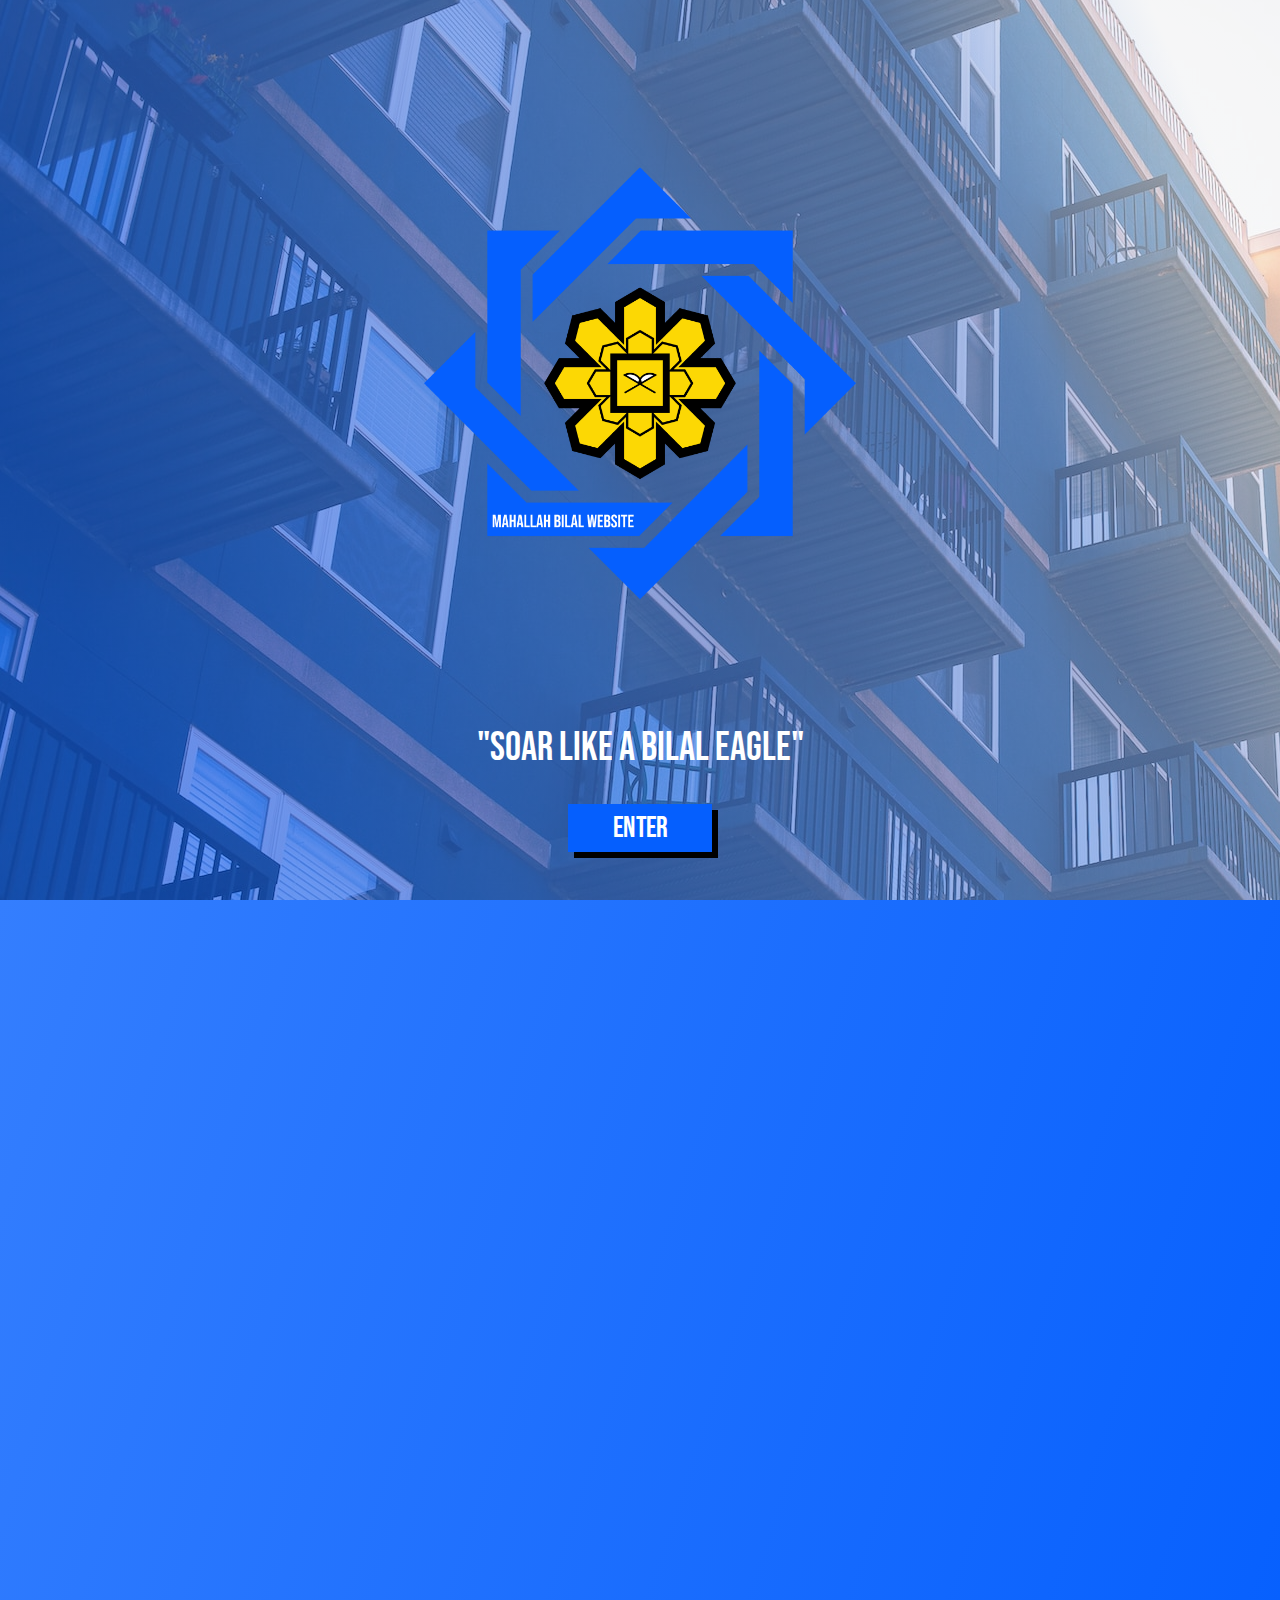
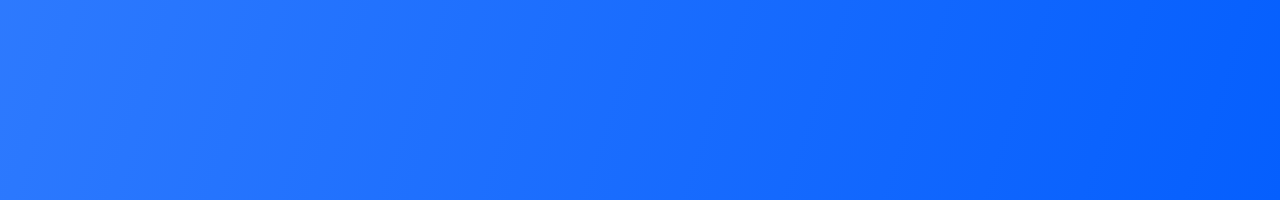
<file: Group-Project/index.html>
<!DOCTYPE html>
<html lang="en">
<head>
    <meta charset="UTF-8">
    <meta name="viewport" content="width=device-width, initial-scale=1.0">
    <title>Mahallah Bilal Website</title>
    <link rel="stylesheet" href="index-style.css">
    <script src="index-script.js"></script>
</head>
<body>
    <div class="container">
        <div class="page">
            <div class="content">
                <div class="logo">
                    <div class="outer"><img src="Assets\Logo outside.png" alt="bilal_logo_outer" id="outer_logo"></div>
                    <div class="inner"><img src="Assets\Logo Inside.png" alt="bilal_logo_inner" id="inner_logo"></div>
                </div>
                <div class="label">"SOAR LIKE A BILAL EAGLE"</div>
                <div class="button"><button class="enter" onclick="transition()">ENTER</button></div>
            </div>
        </div>
        <div class="transition_page"></div>
    </div>
</body>
</html>
</file>
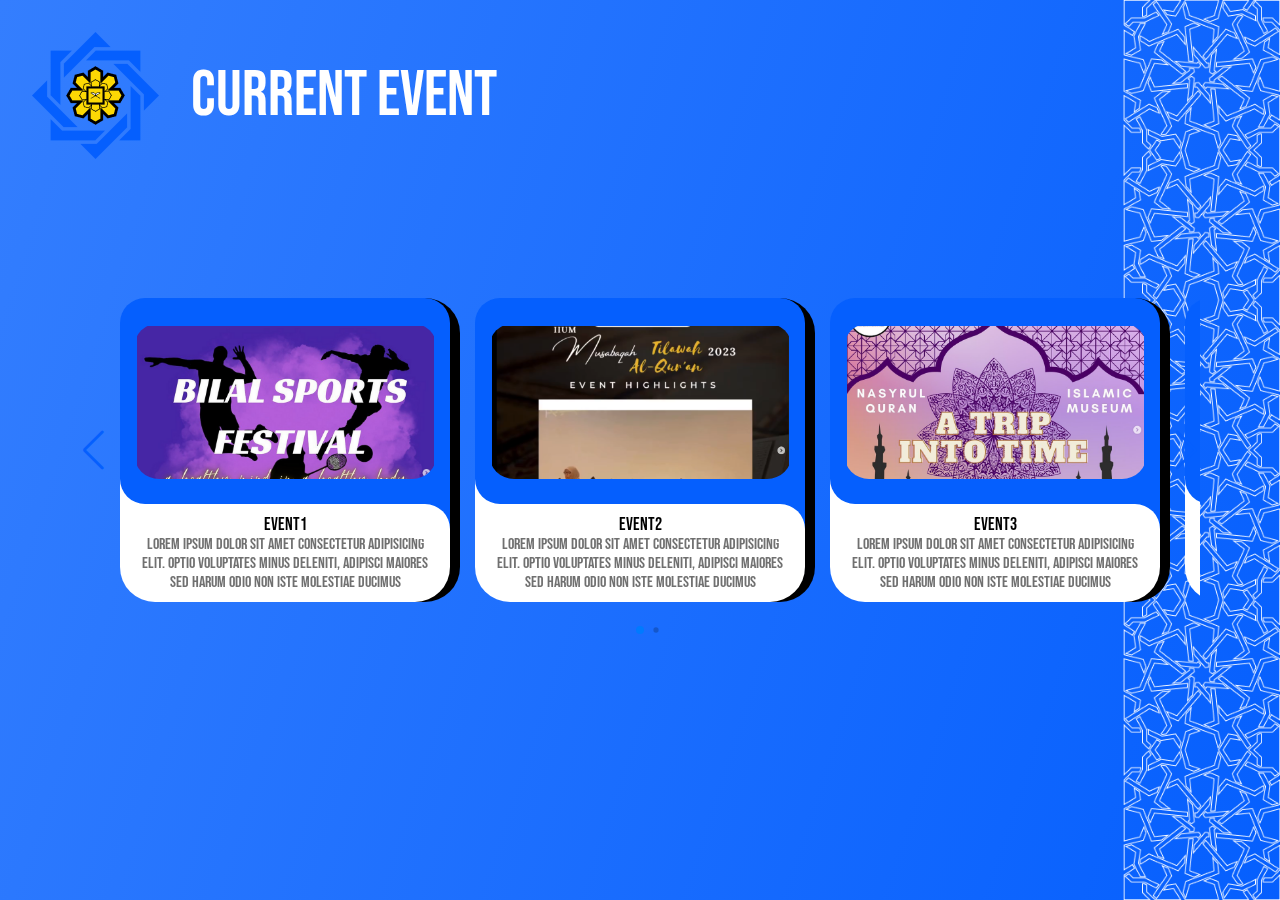
<file: Group-Project/event.html>
<!DOCTYPE html>
<html lang="en">
<head>
    <meta charset="UTF-8">
    <meta name="viewport" content="width=device-width, initial-scale=1.0">
    <title>Current Event</title>
    <link rel="stylesheet" href="swiper-bundle-min.css">
    <link rel="stylesheet" href="event-style.css">

</head>
<body>
    <div class="container">
        <div class="page">
            <div class="pattern"><img src="Assets/Pattern.png"></div>
            <header class="header">
                <div class="header-content">
                    <img src="Assets/Bilal Logo.png" alt="bilal logo">
                    <p>CURRENT EVENT</p>
                </div>
            </header>
            <div class="body-slide">
                <div class="slide-container swiper">
                    <div class="slide-content">
                        <div class="card-wrapper swiper-wrapper">
                            <div class="card swiper-slide">
                                <div class="image-content">
                                    <span class="overlay"></span>

                                    <div class="card-image">
                                        <img src="Assets/bilalsportfest.png" alt="" class="card-img">
                                    </div>
                                </div>

                                <div class="card-content">
                                    <h2 class="name"> event1</h2>
                                    <p class="description">Lorem ipsum dolor sit amet consectetur adipisicing elit. Optio voluptates minus deleniti, adipisci maiores sed harum odio non iste molestiae ducimus </p>

                                </div>
                            </div>
                            <div class="card swiper-slide">
                                <div class="image-content">
                                    <span class="overlay"></span>

                                    <div class="card-image">
                                        <img src="Assets/tilawahevent.png" alt="" class="card-img">
                                    </div>
                                </div>

                                <div class="card-content">
                                    <h2 class="name"> event2</h2>
                                    <p class="description">Lorem ipsum dolor sit amet consectetur adipisicing elit. Optio voluptates minus deleniti, adipisci maiores sed harum odio non iste molestiae ducimus </p>

                                </div>
                            </div>
                            <div class="card swiper-slide">
                                <div class="image-content">
                                    <span class="overlay"></span>

                                    <div class="card-image">
                                        <img src="Assets/nasyidevent.png" alt="" class="card-img">
                                    </div>
                                </div>

                                <div class="card-content">
                                    <h2 class="name"> event3</h2>
                                    <p class="description">Lorem ipsum dolor sit amet consectetur adipisicing elit. Optio voluptates minus deleniti, adipisci maiores sed harum odio non iste molestiae ducimus </p>

                                </div>
                            </div>
                            <div class="card swiper-slide">
                                <div class="image-content">
                                    <span class="overlay"></span>

                                    <div class="card-image">
                                        <img src="Assets/explorace.png" alt="" class="card-img">
                                    </div>
                                </div>

                                <div class="card-content">
                                    <h2 class="name"> event4</h2>
                                    <p class="description">Lorem ipsum dolor sit amet consectetur adipisicing elit. Optio voluptates minus deleniti, adipisci maiores sed harum odio non iste molestiae ducimus </p>

                                </div>
                            </div>
                            <div class="card swiper-slide">
                                <div class="image-content">
                                    <span class="overlay"></span>

                                    <div class="card-image">
                                        <img src="Assets/khatworkshop.png" alt="" class="card-img">
                                    </div>
                                </div>

                                <div class="card-content">
                                    <h2 class="name"> event5</h2>
                                    <p class="description">Lorem ipsum dolor sit amet consectetur adipisicing elit. Optio voluptates minus deleniti, adipisci maiores sed harum odio non iste molestiae ducimus </p>

                                </div>
                            </div>
                            <div class="card swiper-slide">
                                <div class="image-content">
                                    <span class="overlay"></span>

                                    <div class="card-image">
                                        <img src="Assets/grandbriefing.png" alt="" class="card-img">
                                    </div>
                                </div>

                                <div class="card-content">
                                    <h2 class="name">event6</h2>
                                    <p class="description">Lorem ipsum dolor sit amet consectetur adipisicing elit. Optio voluptates minus deleniti, adipisci maiores sed harum odio non iste molestiae ducimus </p>

                                </div>
                            </div>
                        </div>
                    </div>
                    <div class="swiper-button-next swiper-navBtn"></div>
                    <div class="swiper-button-prev swiper-navBtn"></div>
                    <div class="swiper-pagination"></div>
                </div>
            </div>
        </div>
    </div>
</body>

<script src="swiper-bundle.min.js"></script>
<script src="swiper.js"></script>
</html>
</file>
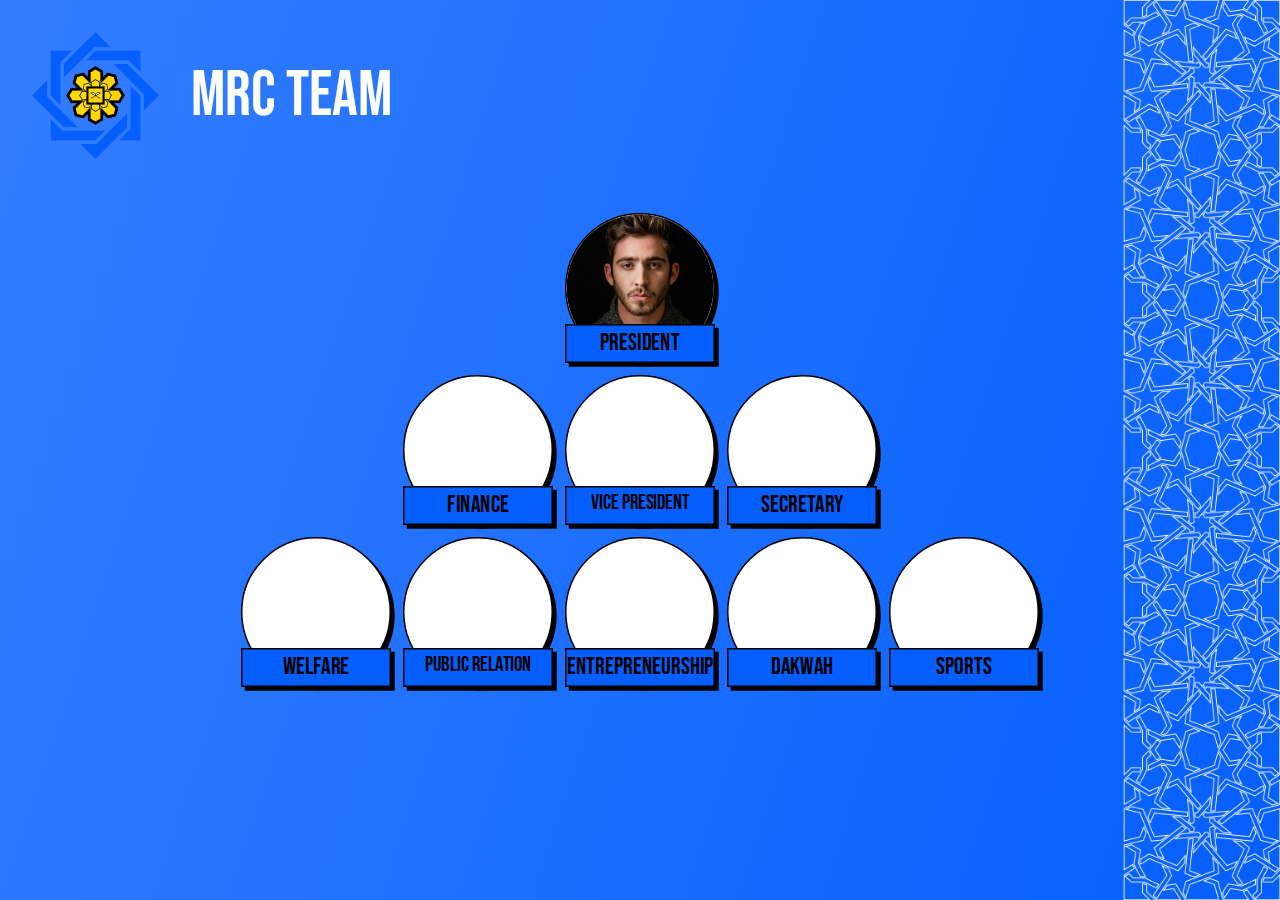
<file: Group-Project/mrc.html>
<!DOCTYPE html>
<html lang="en">
<head>
    <meta charset="UTF-8">
    <meta name="viewport" content="width=device-width, initial-scale=1.0">
    <title>MRC Page</title>
    <link rel="stylesheet" href="mrc-style.css">
    <script src="mrc-script.js"></script>

</head>
<body>
    <div class="container">
        <div class="page">
            <div class="pattern"><img src="Assets\Pattern.png"></div>
            <header class="header">
                <div class="header-content">
                    <img src="Assets\Bilal Logo.png" alt="bilal logo">
                    <p>MRC TEAM</p>
                </div>
            </header>
            <div class="content">
                <div class="bio p1"  onmouseenter="revealName(1)" onmouseleave="hideName()" onclick="revealBio(1)">
                    <div class="tag-bio tp1">
                        <p class="name1">JOHN</p>
                        <p class="title1">President</p>
                    </div>
                    <div class="image-box box1"><img src="Assets/potrait.jpg" alt="potrait"></div>
                </div>
                <div class="back-bio bp1">
                    <div class="text">
                        Lorem ipsum dolor sit amet, consectetur adipiscing elit. Cras suscipit sodales mattis. Integer ac sapien.
                    </div>
                    <div class="button" onclick="closeBio()">
                        <img src="Assets/arrow.png" alt="close button">
                    </div>
                </div>
                <div class="bio p2" onmouseenter="revealName(2)" onmouseleave="hideName()" onclick="revealBio(2)">
                    <div class="tag-bio tp2">
                        <p class="name2">Ali</p>
                        <p class="title2">Finance</p>
                    </div>
                    <div class="image-box"></div>
                </div>
                <div class="back-bio bp2">
                    <div class="text">
                        Lorem ipsum dolor sit amet, consectetur adipiscing elit. Cras suscipit sodales mattis. Integer ac sapien.
                    </div>
                    <div class="button" onclick="closeBio()">
                        <img src="Assets/arrow.png" alt="close button">
                    </div>
                </div>
                <div class="bio p3" onmouseenter="revealName(3)" onmouseleave="hideName()" onclick="revealBio(3)">
                    <div class="tag-bio tp3">
                        <p class="name3">Abu</p>
                        <p class="title3">Vice President</p>
                    </div>
                    <div class="image-box"></div>
                </div>
                <div class="back-bio bp3">
                    <div class="text">
                        Lorem ipsum dolor sit amet, consectetur adipiscing elit. Cras suscipit sodales mattis. Integer ac sapien.
                    </div>
                    <div class="button" onclick="closeBio()">
                        <img src="Assets/arrow.png" alt="close button">
                    </div>
                </div>
                <div class="bio p4" onmouseenter="revealName(4)" onmouseleave="hideName()" onclick="revealBio(4)">
                    <div class="tag-bio tp4">
                        <p class="name4">Ahmad</p>
                        <p class="title4">Secretary</p>
                    </div>
                    <div class="image-box"></div>
                </div>
                <div class="back-bio bp4">
                    <div class="text">
                        Lorem ipsum dolor sit amet, consectetur adipiscing elit. Cras suscipit sodales mattis. Integer ac sapien.
                    </div>
                    <div class="button" onclick="closeBio()">
                        <img src="Assets/arrow.png" alt="close button">
                    </div>
                </div>
                <div class="bio p5 " onmouseenter="revealName(5)" onmouseleave="hideName()" onclick="revealBio(5)">
                    <div class="tag-bio tp5">
                        <p class="name5">Ahmad</p>
                        <p class="title5">Welfare</p>
                    </div>
                    <div class="image-box"></div>
                </div>
                <div class="back-bio bp5">
                    <div class="text">
                        Lorem ipsum dolor sit amet, consectetur adipiscing elit. Cras suscipit sodales mattis. Integer ac sapien.
                    </div>
                    <div class="button" onclick="closeBio()">
                        <img src="Assets/arrow.png" alt="close button">
                    </div>
                </div>
                <div class="bio p6" onmouseenter="revealName(6)" onmouseleave="hideName()" onclick="revealBio(6)">
                    <div class="tag-bio tp6">
                        <p class="name6">Ahmad</p>
                        <p class="title6">Public Relation</p>
                    </div>
                    <div class="image-box"></div>
                </div>
                <div class="back-bio bp6">
                    <div class="text">
                        Lorem ipsum dolor sit amet, consectetur adipiscing elit. Cras suscipit sodales mattis. Integer ac sapien.
                    </div>
                    <div class="button" onclick="closeBio()">
                        <img src="Assets/arrow.png" alt="close button">
                    </div>
                </div>
                <div class="bio p7" onmouseenter="revealName(7)" onmouseleave="hideName()" onclick="revealBio(7)">
                    <div class="tag-bio tp7">
                        <p class="name7">Ahmad</p>
                        <p class="title7">Entrepreneurship</p>
                    </div>
                    <div class="image-box"></div>
                </div>
                <div class="back-bio bp7">
                    <div class="text">
                        Lorem ipsum dolor sit amet, consectetur adipiscing elit. Cras suscipit sodales mattis. Integer ac sapien.
                    </div>
                    <div class="button" onclick="closeBio()">
                        <img src="Assets/arrow.png" alt="close button">
                    </div>
                </div>
                <div class="bio p8" onmouseenter="revealName(8)" onmouseleave="hideName()" onclick="revealBio(8)">
                    <div class="tag-bio tp8">
                        <p class="name8">Ahmad</p>
                        <p class="title8">Dakwah</p>
                    </div>
                    <div class="image-box"></div>
                </div>
                <div class="back-bio bp8">
                    <div class="text">
                        Lorem ipsum dolor sit amet, consectetur adipiscing elit. Cras suscipit sodales mattis. Integer ac sapien.
                    </div>
                    <div class="button" onclick="closeBio()">
                        <img src="Assets/arrow.png" alt="close button">
                    </div>
                </div>
                <div class="bio p9" onmouseenter="revealName(9)" onmouseleave="hideName()" onclick="revealBio(9)">
                    <div class="tag-bio tp9">
                        <p class="name9">Ahmad</p>
                        <p class="title9">Sports</p>
                    </div>
                    <div class="image-box"></div>
                </div>
                <div class="back-bio bp9">
                    <div class="text">
                        Lorem ipsum dolor sit amet, consectetur adipiscing elit. Cras suscipit sodales mattis. Integer ac sapien.
                    </div>
                    <div class="button" onclick="closeBio()">
                        <img src="Assets/arrow.png" alt="close button">
                    </div>
                </div>
            </div>
        </div>
    </div>
</body>
</html>
</file>
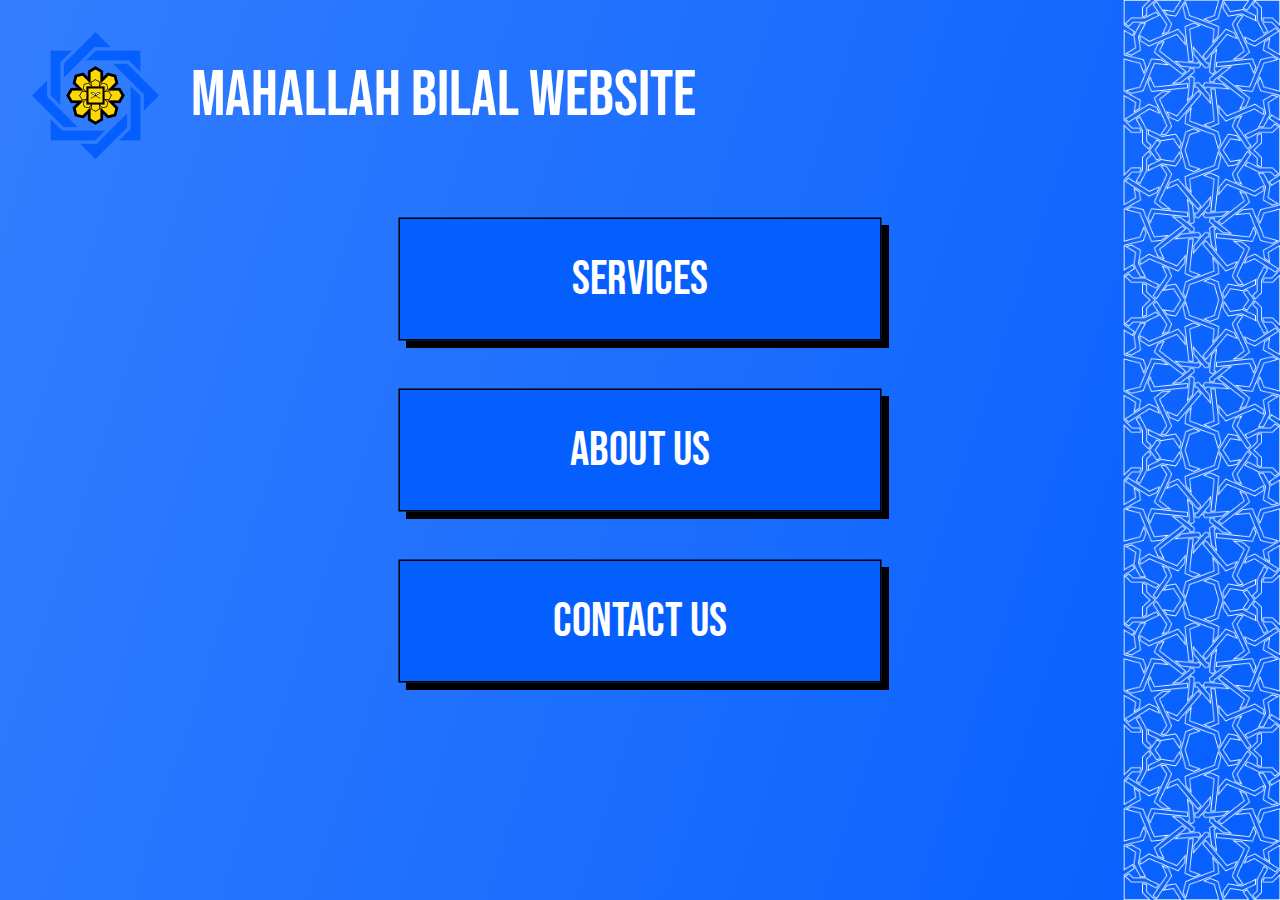
<file: Group-Project/nav.html>
<!DOCTYPE html>
<html lang="en">
<head>
    <meta charset="UTF-8">
    <meta name="viewport" content="width=device-width, initial-scale=1.0">
    <title>Mahallah Bilal Website</title>
    <link rel="stylesheet" href="nav-style.css">
    <script src="nav-script.js"></script>
</head>
<body>
    <div class="container">
        <div class="page">
            <div class="pattern"><img src="Assets\Pattern.png"></div>
            <header class="header">
                <div class="header-content">
                    <img src="Assets\Bilal Logo.png" alt="bilal logo">
                    <p>MAHALLAH BILAL WEBSITE</p>
                </div>
            </header>
            <div class="content">
                <div class="button service-button" onmouseover="hoverService()" onmouseleave="hoverOut()" onclick="showOptService()">
                    <div class="label main-label">
                        <div class="text-box"><p>SERVICES</p></div>
                        <div class="icon-box"><img src="Assets\Service Icon.png"></div>
                    </div>
                    <div class="label opt-label">
                        <div class="left service-left"><a href="reg.html">MAHALLAH<br>REGISTRATION</a></div>
                        <div class="right service-right"><a href="report.html">REPORT</a></div>
                    </div>
                </div>
                <div class="button about-button" onmouseover="hoverAbout()" onmouseleave="hoverOut()" onclick="showOptAbout()">
                    <div class="label main-label">
                        <div class="text-box"><p>ABOUT US</p></div>
                        <div class="icon-box"><img src="Assets\About Icon.png"></div>
                    </div>
                    <div class="label opt-label">
                        <div class="left about-left"><a href="mrc.html">MRC TEAM</a></div>
                        <div class="right about-right"><a href="event.html">CURRENT EVENTS</a></div>
                    </div>
                </div>
                <div class="button contact-button" onmouseover="hoverContact()" onmouseleave="hoverOut()" onclick="contact_page()">
                    <div class="label main-label">
                        <div class="text-box"><p>CONTACT US</p></div>
                        <div class="icon-box"><img src="Assets\Contact Icon.png"></div>
                    </div>
                </div>
            </div>
        </div>
    </div>
</body>
</html>
</file>
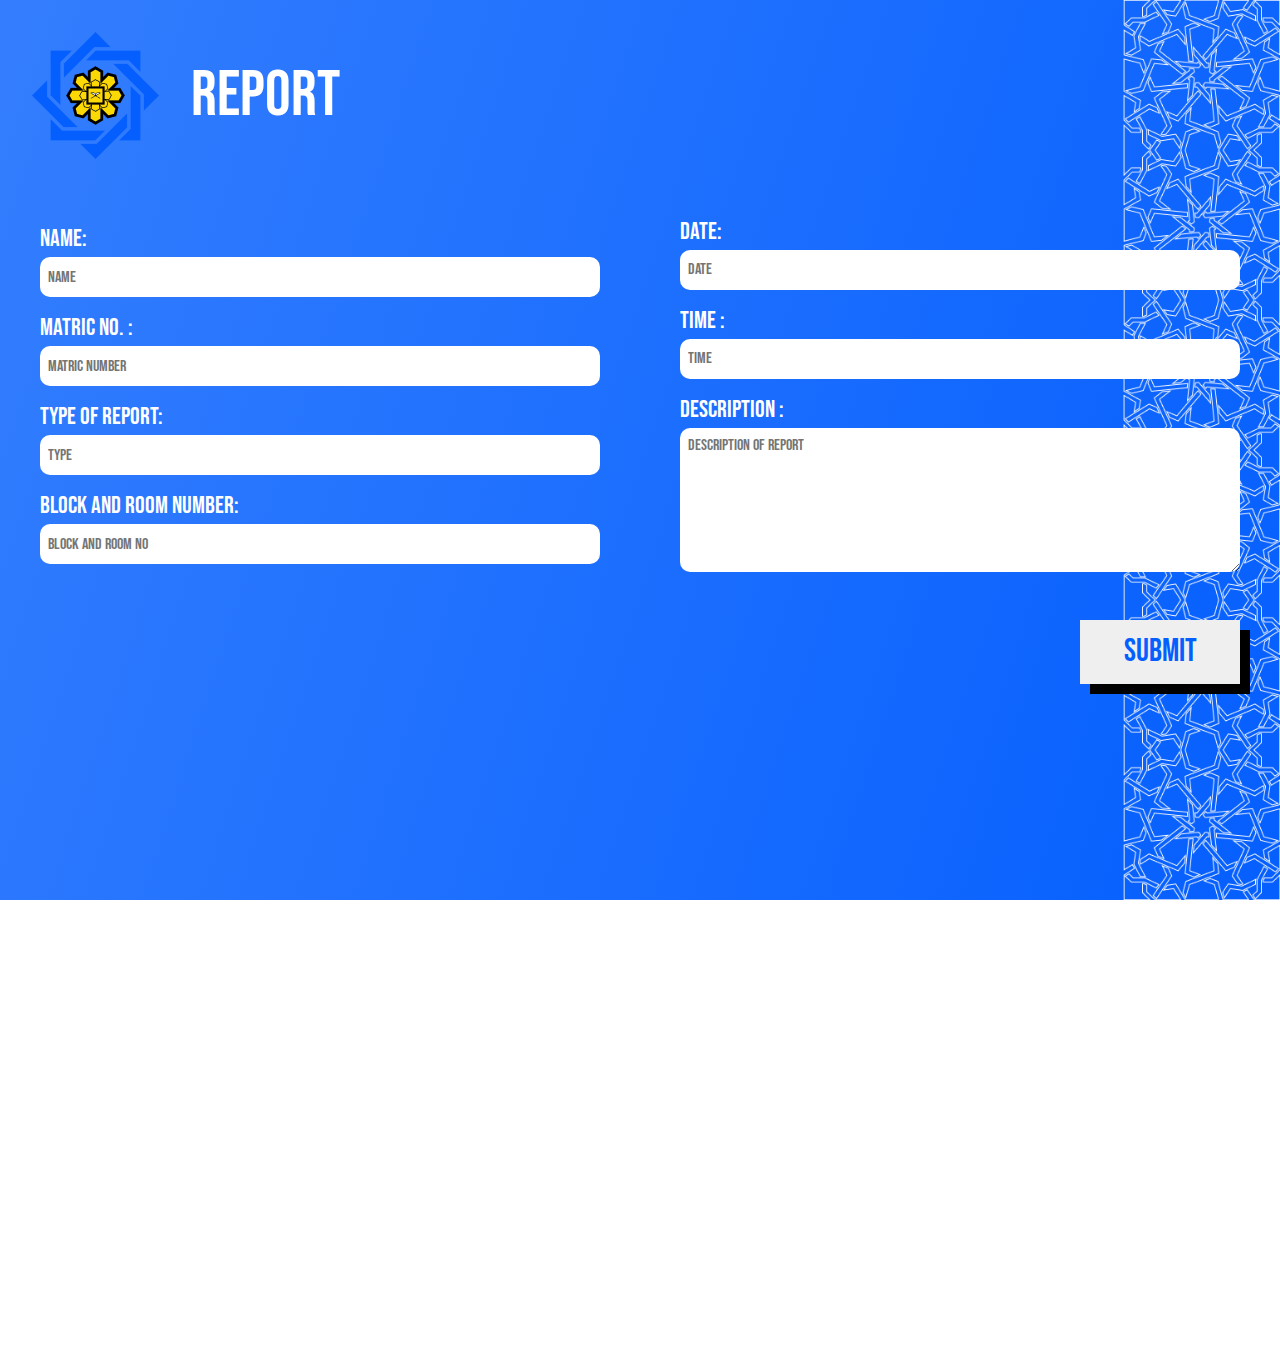
<file: Group-Project/report.html>
<!DOCTYPE html>
<html lang="en">
<head>
    <meta charset="UTF-8">
    <meta name="viewport" content="width=device-width, initial-scale=1.0">
    <title>Document</title>
    <link rel="stylesheet" href="report-style.css">

</head>
<body>
    <div class="container">
        <div class="page">
            <div class="pattern"><img src="Assets\Pattern.png"></div>
            <header class="header">
                <div class="header-content">
                    <img src="Assets\Bilal Logo.png" alt="bilal logo">
                    <p>REPORT</p>
                </div>
            </header>
            <div class="content">
                <form action="" method="get">
                    <div class="form">
                        <div class="report-box">
                            <div class="inner-box left-box">
                                <p>
                                    <label for="username">Name: </label>
                                    <input type="text" name="username" id="username" placeholder="Name" required>
                                </p>
                                <p>
                                    <label for="matric">Matric No. : </label>
                                    <input type="text" name="matric-no" id="matric-no" placeholder="Matric Number" required>
                                </p>
                                <p>
                                    <label for="type">Type of Report: </label>
                                    <input type="text" name="type" id="type" placeholder="Type" required>
                                </p>
                                <p>
                                    <label for="room">Block and Room Number: </label>
                                    <input type="text" name="room" id="room" placeholder="Block and Room No" required>
                                </p>
                            </div>
                            <div class="inner-box right-box">
                                <p>
                                    <label for="date">Date: </label>
                                    <input type="text" name="date" id="date" placeholder="Date" required>
                                </p>
                                <p>
                                    <label for="time">Time : </label>
                                    <input type="text" name="time" id="time" placeholder="Time" required>
                                </p>
                                <p>
                                    <label for="desc">Description : </label>
                                    <textarea name="desc" id="desc" cols="30" rows="10" placeholder="Description of report" required></textarea>
                                </p>
                            </div>
                        </div>
                        <div class="button">
                            <button type="submit">SUBMIT</button>
                        </div>
                    </div>
                </form>
            </div>
        </div>
    </div>
</body>
</html>
</file>
<file: Group-Project/index-style.css>
@import url('https://fonts.googleapis.com/css2?family=Bebas+Neue&display=swap');

*,
* ::before,
* ::after {
    box-sizing: border-box;
}

*{
    margin: 0;
    padding: 0;
    font-family: 'Bebas Neue', sans-serif;
    font-size: 1rem;
    text-decoration: none;
}

body{
    overflow: hidden;
}

.container{
    height: 100vh;
    width: 100vw;
}
.page{
    height: 100vh;
    width: 100vw;
    background-image: linear-gradient(247deg, rgba(255, 255, 255, 0.55) 7.85%, rgba(119, 160, 232, 0.55) 25.44%, rgba(5, 95, 254, 0.55) 88.19%)
    , url(Assets/BG.png);
}

.content{
    height: 100vh;
    width: 100vw;
    padding: 2rem;
    display: flex;
    flex-direction: column;
    justify-content: center;
    gap: 1rem;
    align-items: center;
}

.logo{
    scale: 0.4;
    height: 720px;
    width: 720px;
}

.outer{
    position: absolute;
    display: flex;
}
.outer img{
    display: block;
    height: 720px;
    width: auto;
}
.inner{
    padding: 200px;
    position: absolute;
}
.inner img{
    display: block;
    height: 320px;
    width: auto;
}

.label{
    color: white;
    font-size: 1.5rem;
}

.button button{
    scale: 0.6;
    width: 15rem;
    height: 5rem;
    font-size: 3rem;
    color: white;
    background-color: #055FFE;
    border-style: none;
    box-shadow: 10px 10px black;
    transition: all 0.3s ease-in-out;
}
.button button:hover{
    color: #055FFE;
    background-color: white;
    box-shadow: 0px 0px;
    cursor: pointer;
}

.transition_page{
    position: absolute;
    width: 100vw;
    height: 100vh;
    background-image: linear-gradient(108deg, #347EFE 0%, #055FFE 100%);
}

@media (min-width: 800px){
    .logo{
        scale: 0.6;
    }
    .label{
        font-size: 2.5rem;
    }
}
</file>
<file: Group-Project/event-style.css>
@import url('https://fonts.googleapis.com/css2?family=Bebas+Neue&display=swap');

@keyframes slideInLeft{
    from {
        transform: translateX(-1920px);
    }
    to {
        transform: translateX(0px);
    }
}
@keyframes slideInRight{
    from {
        transform: translateX(300px);
    }
    to {
        transform: translateX(0px);
    }
}
@keyframes fadeInRight {
    from {
        transform: translateX(200px);
        opacity: 0;
    }
    to {
        transform: translateX(0px);
        opacity: 1; 
    }
}

*,
* ::before,
* ::after {
    box-sizing: border-sub;
}

*{
    margin: 0;
    padding: 0;
    font-family: 'Bebas Neue', sans-serif;
    font-size: 1rem;
    text-decoration: none;
}

body{
    min-height: 100vh;
    display: flex;
    align-items: center;
    justify-content: center;
    background-color: white;
    overflow: hidden;   
}

.container{
    height: 100vh;
    width: 100vw;
}

.page{
    height: 100vh;
    width: 100vw;
    background: linear-gradient(108deg, #347EFE 0%, #055FFE 100%);  
}

.pattern{
    position: absolute;
    right: 0px;
    animation: slideInRight 1s ease-out;
}
.pattern img{
    display: block;
    height: 100vh;
}
.header{
    position: absolute;
    width: 100vw;
    padding: 0.5rem;
    left: 0px;
    animation: slideInLeft 1s ease-out;
}

.header-content{
    display: flex;
    flex-direction: column;
    justify-content: center;
    align-items: center;
    gap: 0.5rem;
}

.header-content img{
    max-height: 75px;
}

.header-content p{
    font-size: 1rem;
    color: white;
}
.slide-container{
    max-width: 1120px;
    width: 100%;
    background-color: linear-gradient(108deg, #347EFE 0%, #055FFE 100%);;
    padding: 40px 0;
    justify-content: center;
}
.body-slide{
    height: 100vh;
    width: 100vw;
    display: flex;
    justify-content: center;
    align-items: center;
    animation:fadeInRight 1s ease-out;
}
.slide-content{
    
    margin: 0 40px;
    background-color: linear-gradient(108deg, #347EFE 0%, #055FFE 100%);
    
}
.card{
    border-radius: 35px;
    background-color: #FFF;
    box-shadow: 10px 0px black;
}
.image-content,
.card-content{
    display: flex;
    flex-direction: column;
    align-items: center;
    padding: 10px 14px;
}
.image-content{
    position: relative;
    row-gap: 20px;
    border-radius: 25px 25px 0px 25px;
    border: white;
    padding: 25px 0;
}
.overlay{
    position: absolute;
    left: 0;
    top: 0;
    height: 100%;
    width: 100%;
    background-color: #055FFE;
    border-radius: 25px 25px 0px 25px;
    /* border: solid white 1px ; */
}
.overlay::before,
.overlay::after{
    content: '';
    position: absolute;
    right: 0;
    bottom: -35px;
    height: 35px;
    width: 35px;
    background-color: #055FFE;
}
.overlay::after{
    border-radius: 0 25px 0 0;
    background-color: white;
}
.card-image{
    position: relative;
    height: 150px;
    width: 90%;
    border-radius: 25px;
    padding: 3px;
    overflow: hidden;
}
.card-img{
    display: block;
    width: 100%;
}
.name{
    font-size: 18px;
    font-weight: 500;
    color: black;
}
.description{
    font-size: 1rem;
    color: #707070;
    text-align: center;
}
.swiper-navBtn{
    color: #055FFE;
}
.swiper-navBtn:hover{
    color: #000;
}
.swiper-navBtn::before,
.swiper-navBtn::after{
    font-size: 40px;
}
.swiper-button-next{
    right:0
}
.swiper-button-prev{
    left: 0;
}
.swiper-pagination.bullet{
    background-color:#347EFE;
    opacity: 1;
}
.swiper-pagination.bullet-active{
    background-color: #055FFE;
}

@media (min-width: 800px){
    .header{
        position: absolute;
        width: 100vw;
        padding: 2rem;
        left: 0px;
    }
    .header-content{
        justify-content: flex-start;
        flex-direction: row;
        gap: 2rem;
    }
    .header-content img{
        max-height: 127px;
    }
    .header-content p{
        font-size: 4rem;
    }
}
</file>
<file: Group-Project/mrc-style.css>
@import url('https://fonts.googleapis.com/css2?family=Bebas+Neue&display=swap');

@keyframes slideInLeft{
    from {
        transform: translateX(-1920px);
    }
    to {
        transform: translateX(0px);
    }
}
@keyframes slideInRight{
    from {
        transform: translateX(300px);
    }
    to {
        transform: translateX(0px);
    }
}
@keyframes fadeInRight {
    from {
        transform: translateX(200px);
        opacity: 0;
    }
    to {
        transform: translateX(-100px);
        opacity: 1; 
    }
}

*,
* ::before,
* ::after {
    box-sizing: border-sub;
}

*{
    margin: 0;
    padding: 0;
    font-family: 'Bebas Neue', sans-serif;
    font-size: 1rem;
    text-decoration: none;
}

body{
    overflow: hidden;
}

.container{
    height: 100vh;
    width: 100vw;
}

.page{
    display: flex;
    height: 100vh;
    width: 100vw;
    background: linear-gradient(108deg, #347EFE 0%, #055FFE 100%);
    justify-content: center;
    align-items: center;
}

.pattern{
    scale: 1.25;
    position: absolute;
    right: -50px;
    animation: slideInRight 1s ease-out;
}
.pattern img{
    display: block;
    height: 100vh;
}

.header{
    width: 100vw;
    padding: 2rem;
    left: 0px;
    top: 0;
    animation: slideInLeft 1s ease-out;
}

.header-content{
    scale: 0.75;
    display: flex;
    flex-direction: column;
    align-items: center;
    justify-content: center;
    gap: 2rem;
}

.header-content img{
    max-height: 127px;
}

.header-content p{
    text-align: center;
    font-size: 2rem;
    color: white;
}

.content{
    scale: 0.6;
    transform: translateX(-100px);
    width: 50%;
    height: fit-content;
    display: grid;
    grid-template-columns: repeat(3,100px);
    grid-template-rows: repeat(9,100px);
    grid-gap: 1rem;
    animation:fadeInRight 1s ease-out;
}



.bio{
    display: flex;
    width: 120px;
    height: 120px;
    z-index: 1;
    justify-content: center;
    align-items: flex-end;
    cursor: pointer;
    /* transform: translateX(-200px); */
}

.bio .tag-bio,.image-box{
    border: 2px solid black;
    box-shadow: 5px 5px black;
}

.back-bio{
    display: none;
    justify-content: flex-end;
    align-items: center;
    background-color: white;
    border-radius: 0 25px 25px 0;
    border: 2px solid black;
    z-index: 0;
    opacity: 0;
}
.back-bio img{
    display: block;
    height: 4rem;
    margin: 1rem;
    cursor: pointer;
}
.back-bio .text{
    display: flex;
    align-items: center;
    width: 50%;
    height: 100%;
}

.image-box{
    scale: 0.6;
    overflow: hidden;
    position: absolute;
    background-color: white;
    border-radius: 50%;
    z-index: 0;
    transform: translateY(60px);
    height: 196px;
    width: 196px;
}
.image-box img{
    display: block;
}
.box1 img{
    height: 300px;
    /* transform: translateX(10px); */
    transform: translateY(-20px);
}

.tag-bio{
    scale: 0.9;
    display: flex;
    flex-direction: column;
    align-items: center;
    justify-content: center;
    background-color: #055FFE;
    width: 196px;
    height: 3rem;
    z-index: 1;
}

.tag-bio p{
    font-size: 1.75rem;
}

.tp3 p,.tp6 p{
    margin: 8px 0 0 0;
    font-size: 1.35rem;
}

.tag-bio p:first-child{
    transform: translateY(15px);
    opacity: 0;
}
.tag-bio p:nth-child(2){
    transform: translateY(-20px);
}

.p1{
    grid-area: 1 / 2 / 2 / 3;
}
.bp1{
    grid-area: 1 / 1 / 2 / 4;
}
.p2{
    grid-area: 2 / 2 / 3 / 3;
}
.bp2{
    grid-area: 2 / 1 / 3 / 4;
}
.p3{
    grid-area: 3 / 2 / 4 / 3;
}
.bp3{
    grid-area: 3/ 1 / 4 / 4;
}
.p4{
    grid-area: 4 / 2 / 5 / 3;
}
.bp4{
    grid-area: 4 / 1 / 5 / 4;
}
.p5{
    grid-area: 5 / 2 / 6 / 3;
}
.bp5{
    grid-area: 5 / 1 / 6 / 4;
}
.p6{
    grid-area: 6 / 2 / 7 / 3;
}
.bp6{
    grid-area: 6 / 1 / 7 / 4;
}
.p7{
    grid-area: 7 / 2 / 8 / 3;
}
.bp7{
    grid-area: 7 / 1 / 8 / 4;
}
.p8{
    grid-area: 8 / 2 / 9 / 3;
}
.bp8{
    grid-area: 8 / 1 / 9 / 4;
}
.p9{
    grid-area: 9 / 2 / 10 / 3;
}
.bp9{
    grid-area: 9 / 1 / 10 / 4;
}

@media (min-width: 800px){
    @keyframes fadeInRight {
        from {
            transform: translateX(200px);
            opacity: 0;
        }
        to {
            transform: translateX(0px);
            opacity: 1; 
        }
    }
    
    .content{
        width: fit-content;
        transform: translateX(0);
        scale: 0.75;
        grid-template-columns: repeat(7,200px);
        grid-template-rows: repeat(3,200px);
    }
    .header{
        position: absolute;
    }
    .header-content{
        scale: 1;
        flex-direction: row;
        justify-content: flex-start;
    }
    .header-content p{
        font-size: 4rem;
    }
    .pattern{
        scale: 1;
        right: 0px;
    }
    .bio{
        width: 200px;
        height: 200px;
    }
    .image-box{
        scale: 1;
        transform: translateY(0);
    }
    .tag-bio{
        scale: 1;
    }
    .tag-bio p{
        font-size: 2rem;
    }

    .tp3 p,.tp6 p{
        margin: 0;
        font-size: 1.75rem;
    }

    .p1{
        grid-area: 1 / 4 / 2 / 5;
    }
    .bp1{
        grid-area: 1 / 3 / 2 / 6;
    }
    .p2{
        grid-area: 2 / 3 / 3 / 4;
    }
    .bp2{
        grid-area: 2 / 2 / 3 / 5;
    }
    .p3{
        grid-area: 2 / 4 / 3 / 5;
    }
    .bp3{
        grid-area: 2/ 3 / 3 / 6;
    }
    .p4{
        grid-area: 2 / 5 / 3 / 6;
    }
    .bp4{
        grid-area: 2 / 4 / 3 / 7;
    }
    .p5{
        grid-area: 3 / 2 / 4 / 3;
    }
    .bp5{
        grid-area: 3 / 1 / 4 / 4;
    }
    .p6{
        grid-area: 3 / 3 / 4 / 4;
    }
    .bp6{
        grid-area: 3 / 2 / 4 / 5;
    }
    .p7{
        grid-area: 3 / 4 / 4 / 5;
    }
    .bp7{
        grid-area: 3 / 3 / 4 / 6;
    }
    .p8{
        grid-area: 3 / 5 / 4 / 6;
    }
    .bp8{
        grid-area: 3 / 4 / 4 / 7;
    }
    .p9{
        grid-area: 3 / 6 / 4 / 7;
    }
    .bp9{
        grid-area: 3 / 5 / 4 / 8;
    }
}
</file>
<file: Group-Project/nav-style.css>
@import url('https://fonts.googleapis.com/css2?family=Bebas+Neue&display=swap');

@keyframes slideInLeft{
    from {
        transform: translateX(-1920px);
    }
    to {
        transform: translateX(0px);
    }
}
@keyframes slideInRight{
    from {
        transform: translateX(300px);
    }
    to {
        transform: translateX(0px);
    }
}
@keyframes fadeInLeft {
    from {
        transform: translateX(-200px);
        opacity: 0;
    }
    to {
        transform: translateX(0px);
        opacity: 1; 
    }
}

*,
* ::before,
* ::after {
    box-sizing: border-sub;
}

*{
    margin: 0;
    padding: 0;
    font-family: 'Bebas Neue', sans-serif;
    font-size: 1rem;
    text-decoration: none;
}

body{
    overflow: hidden;
}

.container{
    height: 100vh;
    width: 100vw;
}

.page{
    display: flex;
    height: 100vh;
    width: 100vw;
    background: linear-gradient(108deg, #347EFE 0%, #055FFE 100%);
}

.pattern{
    scale: 1.25;
    position: absolute;
    right: -50px;
    animation: slideInRight 1s ease-out;
}
.pattern img{
    display: block;
    height: 100vh;
}

.header{
    width: 100vw;
    height: 25%;
    padding: 2rem;
    left: 0px;
    animation: slideInLeft 1s ease-out;
}

.header-content{
    scale: 0.75;
    display: flex;
    flex-direction: column;
    align-items: center;
    justify-content: center;
    gap: 2rem;
}

.header-content img{
    max-height: 127px;
}

.header-content p{
    text-align: center;
    font-size: 2rem;
    color: white;
}

.content{
    scale: 0.35;
    width: 100vw;
    height: 100vh;
    position: absolute;
    top: 0;
    left: 0;
    display:flex;
    flex-direction: column;
    justify-content: center;
    align-items: center;
    gap: 4rem;
}

.button{
    background-color: #055FFE;
    border: solid black 2px;
    width: 40rem;
    height: 10rem;
    box-shadow: black 10px 10px;
    display: flex;
    flex-direction: row;
    overflow: hidden;
    animation:fadeInLeft 1s ease-out;
}
.button:hover{
    cursor: pointer;
}

.label{
    width: 40rem;
    height: 10rem;
    position: absolute;
    overflow: hidden;
    display: flex;
    justify-content: center;
    align-items: center;
}
.label p{
    color: white;
    font-size: 4rem;
}
.label img{
    display: block;
}

.text-box{
    text-align: center;
    width: 100%;
}
.icon-box{
    width: 0;
}

.left,.right{
    display: flex;
    justify-content: center;
    width: 50%;
    overflow: hidden;
}
.left a,.right a{
    color: white;
    font-size: 3rem;
}
.left a{
    transform: translateX(300px);
}
.right a{
    transform: translateX(-300px);
}

@media (min-width: 800px){
    
    .content{
        scale: 0.75;
    }
    .header{
        position: absolute;
    }
    .header-content{
        scale: 1;
        flex-direction: row;
        justify-content: flex-start;
    }
    .header-content p{
        font-size: 4rem;
    }
    .pattern{
        scale: 1;
        right: 0px;
    }
}
</file>
<file: Group-Project/report-style.css>
@import url('https://fonts.googleapis.com/css2?family=Bebas+Neue&display=swap');

@keyframes slideInLeft{
    from {
        transform: translateX(-1920px);
    }
    to {
        transform: translateX(0px);
    }
}
@keyframes slideInRight{
    from {
        transform: translateX(300px);
    }
    to {
        transform: translateX(0px);
    }
}
@keyframes fadeInLeft {
    from {
        transform: translateX(-200px);
        opacity: 0;
    }
    to {
        transform: translateX(0px);
        opacity: 1; 
    }
}
@keyframes fadeInRight {
    from {
        transform: translateX(200px);
        opacity: 0;
    }
    to {
        transform: translateX(0px);
        opacity: 1; 
    }
}

*,
* ::before,
* ::after {
    box-sizing: border-sub;
}

*{
    margin: 0;
    padding: 0;
    font-family: 'Bebas Neue', sans-serif;
    font-size: 1rem;
    text-decoration: none;
}

body{
    overflow: hidden;
}

.container{
    height: 150vh;
    width: 100vw;
}

.page{
    display: flex;
    flex-direction: column;
    justify-content: flex-start;
    align-items: center;
    height: 150vh;
    width: 100vw;
    background: linear-gradient(108deg, #347EFE 0%, #055FFE 100%);
}

.pattern{
    position: absolute;
    right: -100px;
    animation: slideInRight 1s ease-out;
}
.pattern img{
    height: 175vh;
    display: block;
}

.header{
    /* transform: translateY(100px); */
    width: 100vw;
    padding: 1rem 0 0 0;
    animation: slideInLeft 1s ease-out;
}

.header-content{
    display: flex;
    flex-direction: column;
    justify-content: center;
    align-items: center;
    gap: 1rem;
}

.header-content img{
    height: 65px;
}

.header-content p{
    font-size: 2rem;
    color: white;
}

.content{
    width: 100vw;
    height: fit-content;
    display:flex;
    flex-direction: column;
    justify-content: center;
    align-items: center;
    gap: 4rem;
}

.form{
    display: flex;
    flex-direction: column;
    gap: 3rem;
}
.report-box{
    display: flex;
    flex-direction: row;
    flex-wrap: wrap;
    column-gap: 5rem;
    row-gap: 1rem;
    justify-content: center;
    align-items: center;
}

.report-box p{
    display: flex;
    flex-direction: column;
    gap: 0.1rem;
}

.report-box label{
    font-size: 1rem;
    color: white;
}

.report-box input,textarea{
    border-style: none;
    border-radius: 10px;
    background-color: white;
    color: #055FFE;
    height: 1.0rem;
    padding: 0.5rem;
}

.inner-box{
    display: flex;
    flex-direction: column;
    gap: 0.5rem;
    width: 15rem;
}

.left-box{
    animation:fadeInLeft 1s ease-out;
}

.right-box{
    animation:fadeInRight 1s ease-out;
}

.right-box textarea{
    height: 8rem;
}

.button{
    display: flex;
    justify-content: center;
    animation:fadeInRight 1s ease-out;
}

.button button{
    border-style: none;
    color: #055FFE;
    font-size: 1.75rem;
    width: 7.5rem;
    height: 3rem;
    box-shadow: 10px 10px black;
    transition: all 0.3s ease-in-out;
}

.button button:hover{
    box-shadow: 0px 0px;
    color: white;
    background-color: #055FFE;
    border-style: solid;
    border-color: white;
}

@media (min-width: 800px){
    .page{
        height: 100vh;
    }
    .content{
        height: 100vh;
        position: absolute;
        top: 0;
        left: 0;
    }
    .header{
        position: absolute;
        left: 0px;
        top: 0px;
        padding: 2rem;
    }
    .header-content{
        flex-direction: row;
        justify-content: flex-start;
        gap: 2rem;
    }
    .header-content img{
        height: 127px;
    }
    .header-content p{
        font-size: 4rem;
    }
    .pattern{
        right: 0px;
    }
    .pattern img{
        height: 100vh;
    }
    .report-box label{
        font-size: 1.5em;
    }
    .report-box p{
        gap: 0.25rem;
    }
    .report-box input,textarea{
        height: 1.5em;
        padding: 0.5rem;
    }
    .inner-box{
        width: 35rem;
        gap: 1rem;
    }
    .button{
        justify-content: flex-end;
    }
    .button button{
        width: 10rem;
        height: 4rem;
        font-size: 2em;
    }
}
</file>
